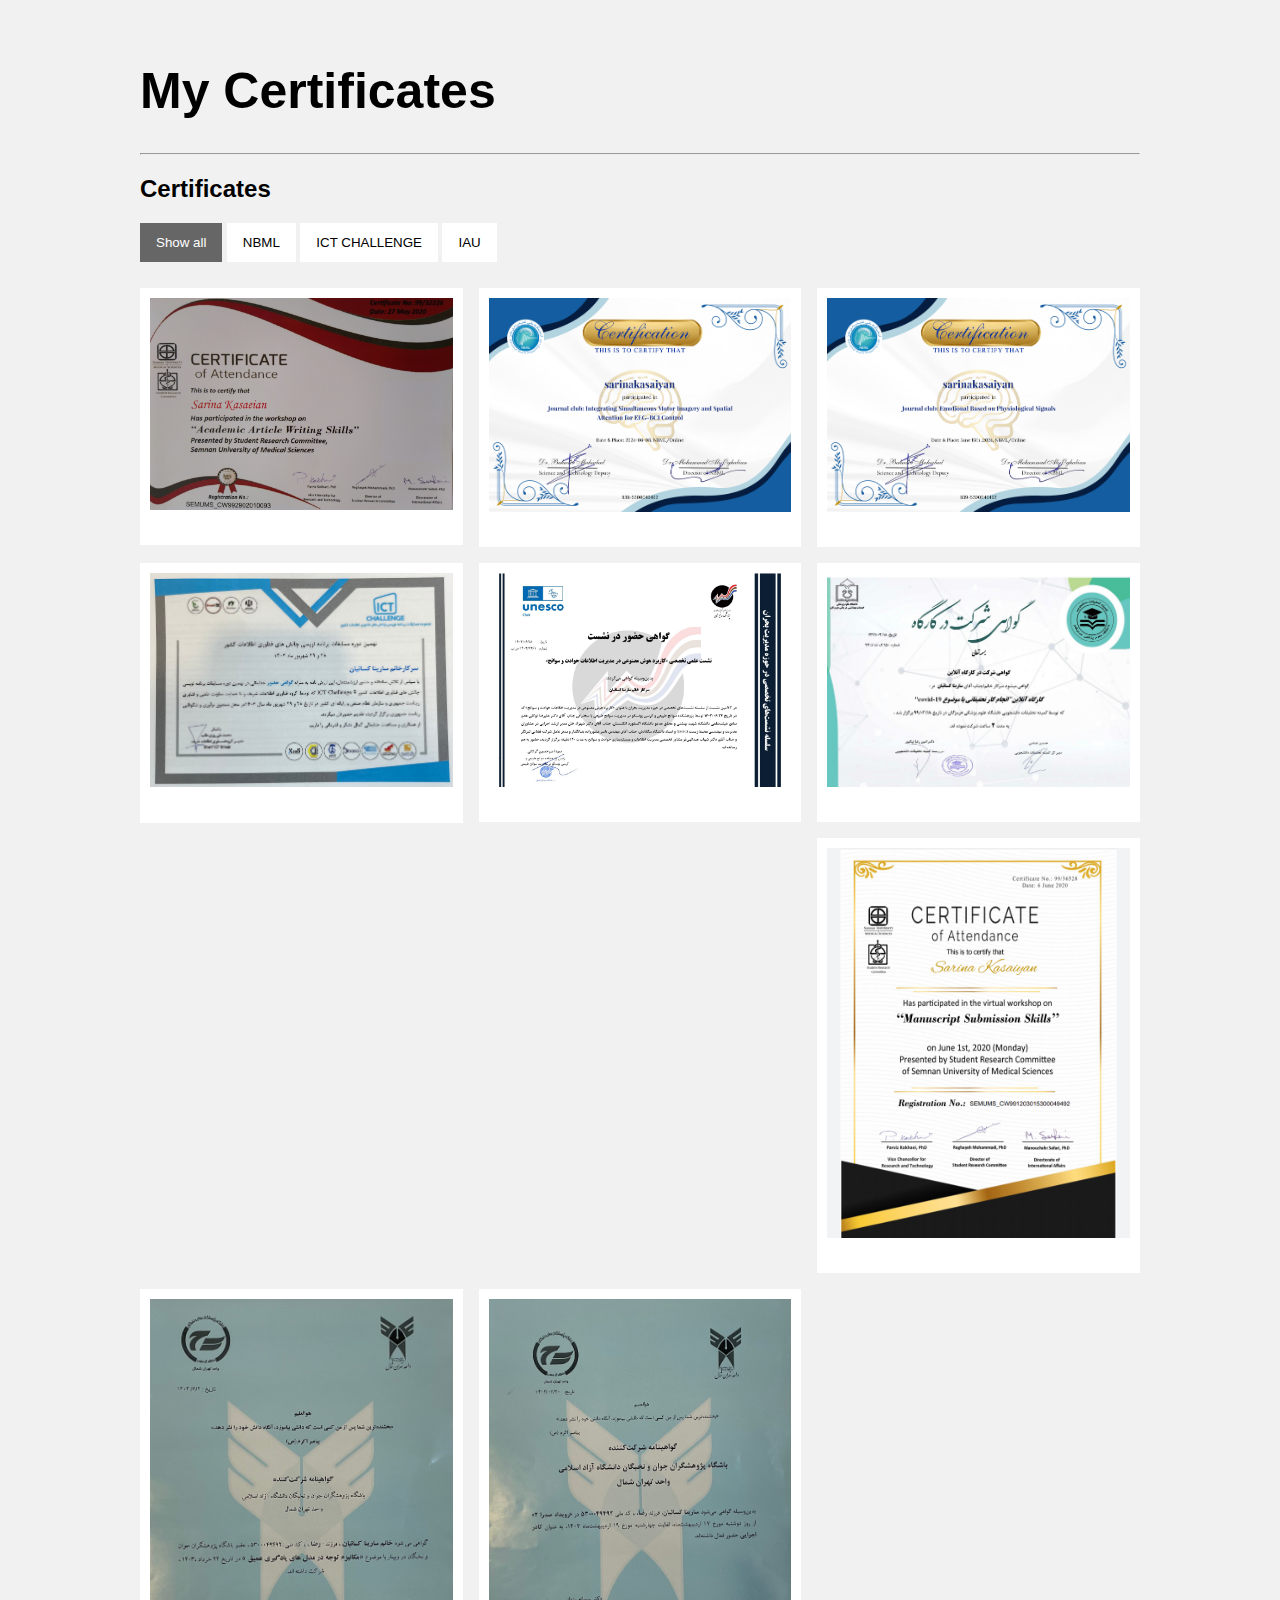
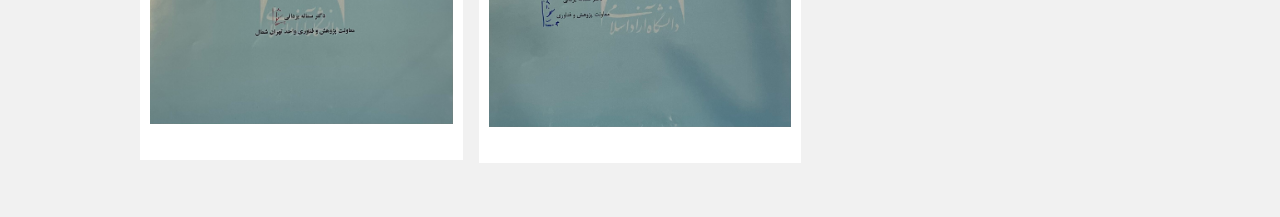
<file: Certificates.html>
<!DOCTYPE html>
<html>
<head>
<meta name="viewport" content="width=device-width, initial-scale=1">
<style>
* {
  box-sizing: border-box;
}

body {
  background-color: #f1f1f1;
  padding: 20px;
  font-family: Arial;
}

/* Center website */
.main {
  max-width: 1000px;
  margin: auto;
}

h1 {
  font-size: 50px;
  word-break: break-all;
}

.row {
  margin: 10px -16px;
}

/* Add padding BETWEEN each column */
.row,
.row > .column {
  padding: 8px;
}

/* Create three equal columns that floats next to each other */
.column {
  float: left;
  width: 33.33%;
  display: none; /* Hide all elements by default */
}

/* Clear floats after rows */ 
.row:after {
  content: "";
  display: table;
  clear: both;
}

/* Content */
.content {
  background-color: white;
  padding: 10px;
}

/* The "show" class is added to the filtered elements */
.show {
  display: block;
}

/* Style the buttons */
.btn {
  border: none;
  outline: none;
  padding: 12px 16px;
  background-color: white;
  cursor: pointer;
}

.btn:hover {
  background-color: #ddd;
}

.btn.active {
  background-color: #666;
  color: white;
}

/* The Modal (background) */
.modal {
  display: none; /* Hidden by default */
  position: fixed; /* Stay in place */
  z-index: 1; /* Sit on top */
  padding-top: 100px; /* Location of the box */
  left: 0;
  top: 0;
  width: 100%; /* Full width */
  height: 100%; /* Full height */
  overflow: auto; /* Enable scroll if needed */
  background-color: rgb(0,0,0); /* Fallback color */
  background-color: rgba(0,0,0,0.9); /* Black w/ opacity */
}

/* Modal Content (image) */
.modal-content {
    margin:auto;
    display:block;
    max-width:90%; /* Limit max width for modal image */
    max-height:80vh; /* Limit max height for modal image */
}

/* Caption of Modal Image */
#caption {
    margin:auto;
    display:block;
    text-align:center;
    color:#ccc; /* Caption color */
}

/* The Close Button */
.close {
   position:absolute;
   top:15px;
   right:35px;
   color:#f1f1f1; /* Close button color */
   font-size:40px;
   font-weight:bold;
   transition:.3s; /* Transition effect for close button */
}

.close:hover,
.close:focus {
   color:#bbb; /* Hover effect for close button */
   text-decoration:none;
   cursor:pointer; /* Pointer cursor on hover */
}
</style>
</head>
<body>

<!-- MAIN (Center website) -->
<div class="main">

<h1>My Certificates</h1>
<hr>

<h2>Certificates</h2>

<div id="myBtnContainer">
    <button class="btn active" onclick="filterSelection('all')"> Show all</button>
    <button class="btn" onclick="filterSelection('nature')"> NBML</button>
    <button class="btn" onclick="filterSelection('cars')"> ICT CHALLENGE</button>
    <button class="btn" onclick="filterSelection('people')"> IAU</button>
</div>

<!-- Portfolio Gallery Grid -->
<div class="row">
    <div class="column nature">
        <div class="content">
            <img src="Certificates/CertificatesArticle1.jpg" alt="Mountains" style="width:100%" onclick="openModal(this)">
            <h4></h4>
            <p></p>
        </div>
    </div>
    <div class="column nature">
        <div class="content">
            <img src="Certificates/CertificatesNBML1.png" alt="Lights" style="width:100%" onclick="openModal(this)">
            <h4></h4>
            <p></p>
        </div>
    </div>
    <div class="column nature">
        <div class="content">
            <img src="Certificates/CertificatesNBML2.png" alt="Nature" style="width:100%" onclick="openModal(this)">
            <h4></h4>
            <p></p>
        </div>
    </div>

    <div class="column cars">
        <div class="content">
            <img src="Certificates/CertificatesSharif Front end1.jpg" alt="Car" style="width:100%" onclick="openModal(this)">
            <h4></h4>
            <p></p>
        </div>
    </div>
    <div class="column cars">
        <div class="content">
            <img src="Certificates/Certificatesunesco1.png " alt="Car" style="width:100%" onclick="openModal(this)">
            <h4></h4>
            <p></p>
        </div>
    </div>
    <div class="column cars">
        <div class="content">
            <img src="Certificates/CertificatesCovid19 1.jpg " alt="Car" style="width:100%" onclick="openModal(this)">
            <h4></h4>
            <p></p>
        </div>
    </div>

    <div class="column people">
        <div class="content">
            <img src="Certificates/CertificatesManuscript Submission Skills1.png" alt="Car" style="width:100%" onclick="openModal(this)">
            <h4></h4>
            <p></p>
        </div>
    </div>
    <div class="column people">
        <div class="content">
            <img src="Certificates/CertificatesIAU2.jpg" alt="Car" style="width:100% " onclick="openModal(this)">
             <h4></h4>
            <p></p>
        </div>
    </div>
    <div class="column people">
        <div class="content">
            <img src="Certificates/CertificatesIAU1.jpg" alt="Car" style="width:100% " onclick="openModal(this)">
                <h4></h4>
                <p></p>
        </div>
    </div>

<!-- END GRID -->
</div>

<!-- The Modal -->
<div id="myModal" class="modal">
    <span class="close">&times;</span>
    <img class="modal-content" id="img01">
    <div id="caption"></div>
</div>

<!-- JavaScript for Filter and Modal Functionality -->
<script>
// Filter selection function
filterSelection("all")
function filterSelection(c) {
    var x, i;
    x = document.getElementsByClassName("column");
    if (c == "all") c = "";
    
    for (i = 0; i < x.length; i++) {
        w3RemoveClass(x[i], "show");
        if (x[i].className.indexOf(c) > -1) w3AddClass(x[i], "show");
    }
}

// Add or remove classes
function w3AddClass(element, name) {
    var i, arr1, arr2;

    arr1 = element.className.split(" ");
    arr2 = name.split(" ");
    
    for (i = 0; i < arr2.length; i++) {
        if (arr1.indexOf(arr2[i]) == -1) {element.className += " " + arr2[i];}
    }
}

function w3RemoveClass(element, name) {
    var i, arr1, arr2;

    arr1 = element.className.split(" ");
    arr2 = name.split(" ");
    
    for (i = 0; i < arr2.length; i++) {
        while (arr1.indexOf(arr2[i]) > -1) {
            arr1.splice(arr1.indexOf(arr2[i]), 1);     
        }
    }
    
    element.className = arr1.join(" ");
}

// Add active class to the current button (highlight it)
var btnContainer = document.getElementById("myBtnContainer");
var btns = btnContainer.getElementsByClassName("btn");
for (var i = 0; i < btns.length; i++) {
    btns[i].addEventListener("click", function(){
        var current = document.getElementsByClassName("active");
        current[0].className = current[0].className.replace(" active", "");
        this.className += " active";
    });
}

// Open the modal and display the clicked image
function openModal(img) {
    var modal = document.getElementById("myModal");
    var modalImg = document.getElementById("img01");
    var captionText = document.getElementById("caption");
    
	// Set the source of the modal image
	modalImg.src = img.src;

	// Set the caption text
	captionText.innerHTML = img.alt;

	// Display the modal
	modal.style.display = "block";

	// Adjust image size in modal
	modalImg.onload = function() {
		if (this.naturalWidth > this.naturalHeight) { // If the image is wider than it is tall
			this.style.width = '80%'; // Set width to a percentage of the screen
			this.style.height = 'auto'; // Maintain aspect ratio
		} else { // If the image is taller than it is wide
			this.style.height = '80vh'; // Set height to a percentage of the viewport height
			this.style.width = 'auto'; // Maintain aspect ratio
		}
	}
}

// Get the close button and close modal when clicked
var span = document.getElementsByClassName("close")[0];
span.onclick = function() { 
   var modal = document.getElementById("myModal");
   modal.style.display = "none";
}
</script>

<!-- END MAIN -->
</div>

</body>
</html>
</file>
